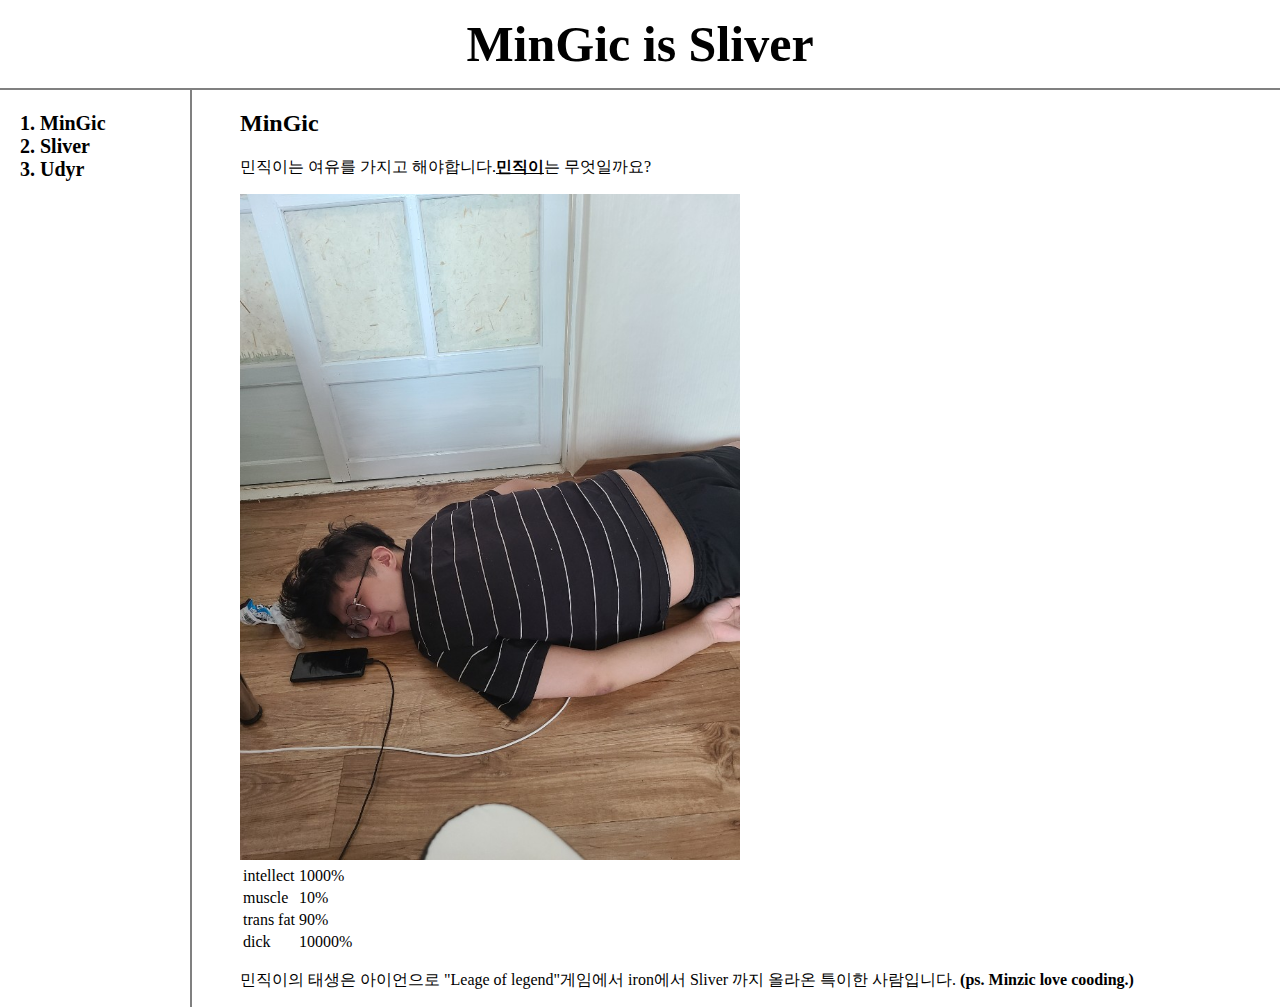
<file: index.html>
<!DOCTYPE html>
<html>
  <head>
    <title>MinGic</title>
    <meta charset="utf-8">
    <link rel="stylesheet" href="style.css">
  </head>
  <body>
    <h1><a href="index.html">MinGic is Sliver</a></h1>
    <div id="grid">
      <ol>
        <li><a href="1.html">MinGic</a></li>
        <li><a href="2.html">Sliver</a></li>
        <li><a href="3.html">Udyr</a></li>
      </ol>
      <div id="article">
        <h2>MinGic</h2>
        <p>민직이는 여유를 가지고 해야합니다.<a href= "https://www.op.gg/summoner/userName=%EC%95%84%EC%A3%BC%EB%8C%80+%EB%86%8D%EC%82%AC%EA%BE%BC" target = "blank" title ="MinGic is Sliver"><strong><u>민직이</u></strong>는 무엇일까요?</a></p>
    <p style ="margin-top=20px;"></p>
    <img src="Minzic.jpg" width="500px">
    <table>
      <tr>
        <td>intellect</td>
        <td>1000%</td>
      </tr>
      <tr>
        <td>muscle</td>
        <td>10%</td>
      </tr>
      <tr>
        <td>trans fat</td>
        <td>90%</td>
      </tr>
      <tr>
        <td>dick</td>
        <td>10000%</td>
      </tr>
    </table>
    <p>민직이의 태생은 아이언으로 "Leage of legend"게임에서 iron에서 Sliver 까지 올라온 특이한 사람입니다.
      <strong>(ps. Minzic love cooding.)</strong>
    </p>
    </div>
  </div>
  </body>
</html>
</file>
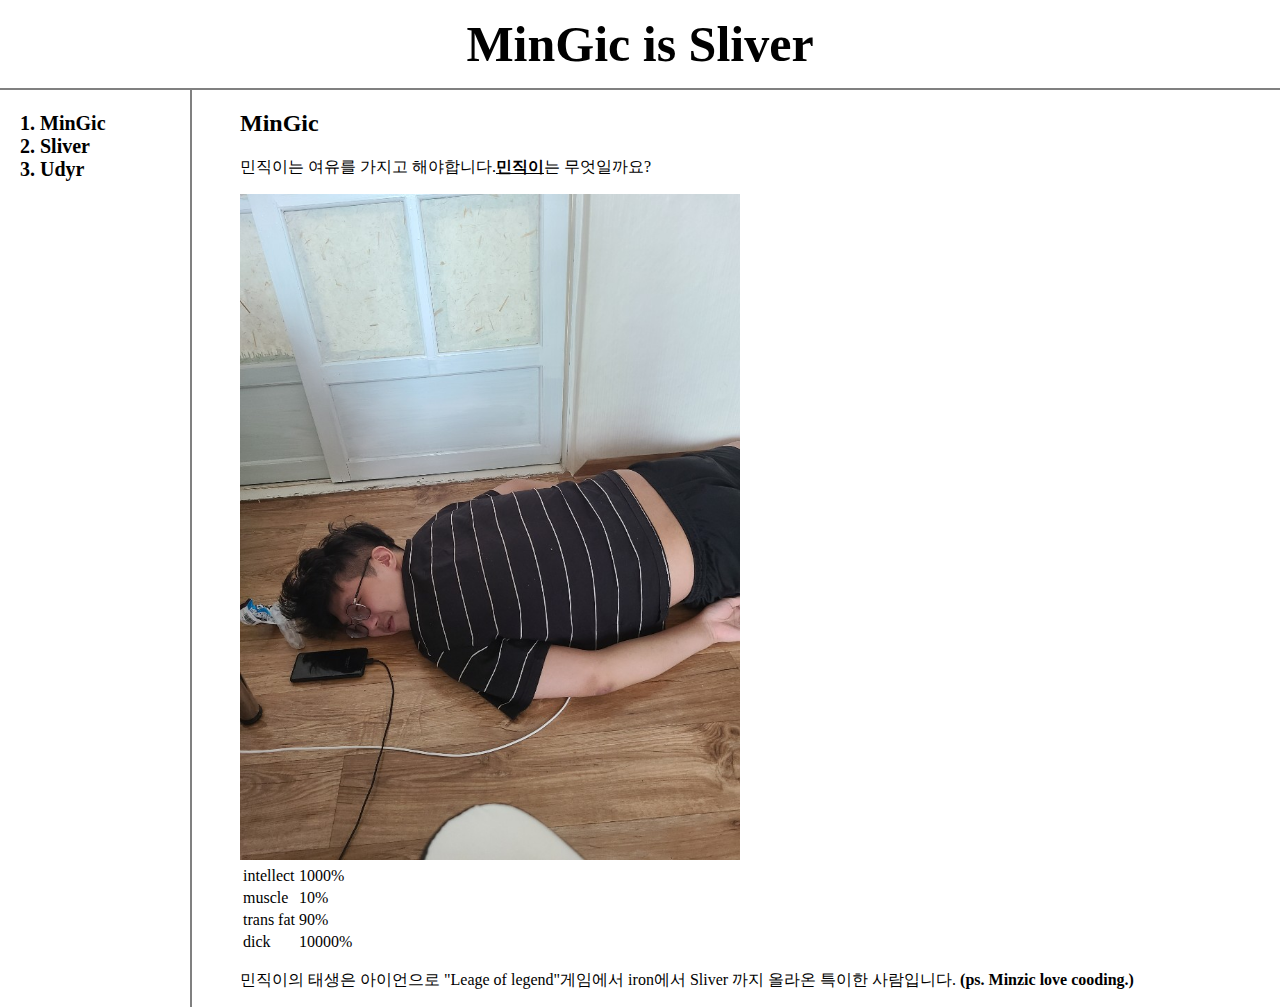
<file: 1.html>
<!DOCTYPE html>
<html>
  <head>
    <title>MinGic</title>
    <meta charset="utf-8">
    <link rel="stylesheet" href="style.css">
  </head>
  <body>
    <h1>MinGic is Sliver</a></h1>
    <div id="grid">
      <ol>
        <li><a href="1.html">MinGic</a></li>
        <li><a href="2.html">Sliver</a></li>
        <li><a href="3.html">Udyr</a></li>
      </ol>
      <div id="article">
        <h2>MinGic</h2>
        <p>민직이는 여유를 가지고 해야합니다.<a href= "https://www.op.gg/summoner/userName=%EC%95%84%EC%A3%BC%EB%8C%80+%EB%86%8D%EC%82%AC%EA%BE%BC" target = "blank" title ="MinGic is Sliver"><strong><u>민직이</u></strong>는 무엇일까요?</a></p>
    <p style ="margin-top=20px;"></p>
    <img src="Minzic.jpg" width="500px">
    <table>
      <tr>
        <td>intellect</td>
        <td>1000%</td>
      </tr>
      <tr>
        <td>muscle</td>
        <td>10%</td>
      </tr>
      <tr>
        <td>trans fat</td>
        <td>90%</td>
      </tr>
      <tr>
        <td>dick</td>
        <td>10000%</td>
      </tr>
    </table>
    <p>민직이의 태생은 아이언으로 "Leage of legend"게임에서 iron에서 Sliver 까지 올라온 특이한 사람입니다.
      <strong>(ps. Minzic love cooding.)</strong>
    </p>
    </div>
  </div>
  </body>
</html>
</file>
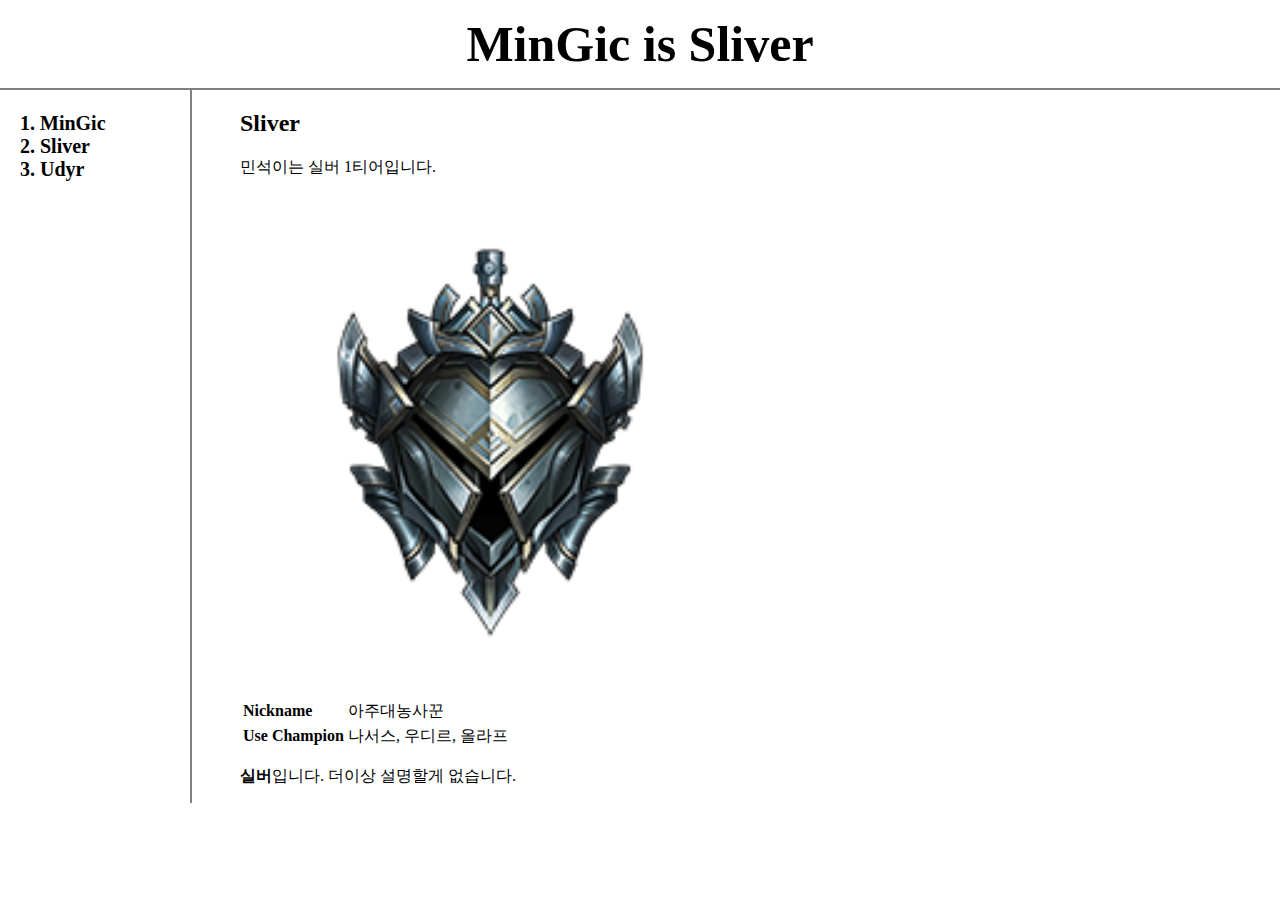
<file: 2.html>
<!DOCTYPE html>
<html>
  <head>
    <title>MinGic</title>
    <meta charset="utf-8">
    <link rel="stylesheet" href="style.css">
  </head>
  <body>
    <h1><a href="index.html">MinGic is Sliver</a></h1>
    <div id="grid">
      <ol>
        <li><a href="1.html">MinGic</a></li>
        <li><a href="2.html">Sliver</a></li>
        <li><a href="3.html">Udyr</a></li>
      </ol>
      <div id="article">
        <h2>Sliver</h2>
        <p>민석이는 실버 1티어입니다.</p>
    <p style ="margin-top=20px;"></p>
    <img src="sliver.png" width="500px">
    <table>
      <tr>
        <td><strong>Nickname</<strong></td>
        <td>아주대농사꾼</td>
      </tr>
      <tr>
        <td><strong>Use Champion</strong></td>
        <td>나서스, 우디르, 올라프</td>
      </tr>
    </table>
    <p><strong>실버</strong>입니다. 더이상 설명할게 없습니다.</p>
    </div>
  </div>
  </body>
</html>
</file>
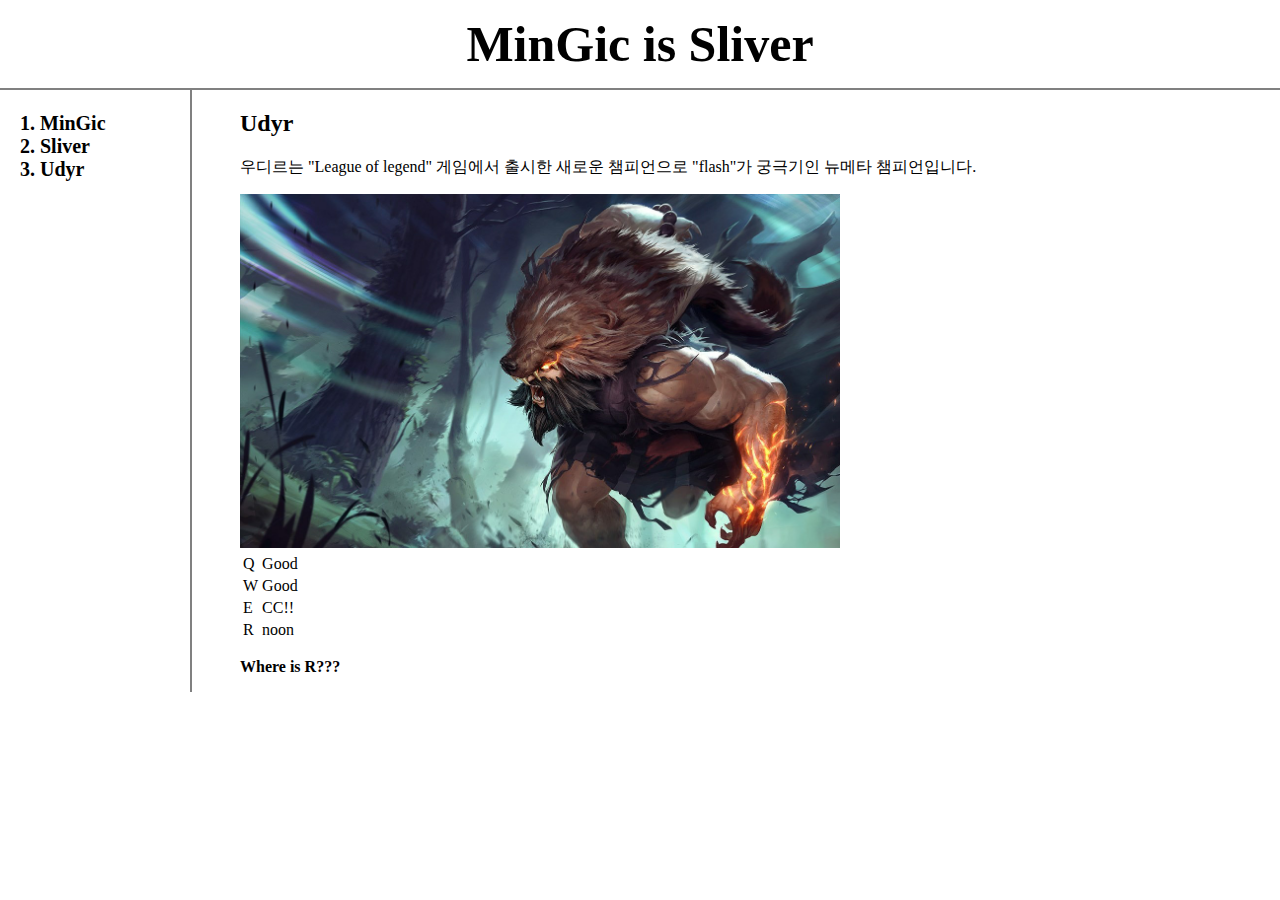
<file: 3.html>
<!DOCTYPE html>
<html>
  <head>
    <title>MinGic</title>
    <meta charset="utf-8">
    <link rel="stylesheet" href="style.css">
  </head>
  <body>
    <h1><a href="index.html">MinGic is Sliver</a></h1>
    <div id="grid">
      <ol>
        <li><a href="1.html">MinGic</a></li>
        <li><a href="2.html">Sliver</a></li>
        <li><a href="3.html">Udyr</a></li>
      </ol>
      <div id="article">
        <h2>Udyr</h2>
        <p>
          우디르는 "League of legend" 게임에서 출시한 새로운 챔피언으로 "flash"가 궁극기인 뉴메타 챔피언입니다.
        </p>
    <img src="udyr.jpg" width="600px">
    <table>
      <tr>
        <td>Q</td>
        <td>Good</td>
      </tr>
      <tr>
        <td>W</td>
        <td>Good</td>
      </tr>
      <tr>
        <td>E</td>
        <td>CC!!</td>
      </tr>
      <tr>
        <td>R</td>
        <td>noon</td>
      </tr>
    </table>
    <p><strong>Where is R???</strong></p>
    </div>
  </div>
  </body>
</html>
</file>
<file: style.css>
body{
  margin:0;
}
  a {
    color:black;
    text-decoration: none;
  }
  h1 {
    font-size:50px;
    text-align:center;
    border-bottom:2px solid gray;
    margin:0;
    padding:15px;
  }
  ol{
    border-right:2px solid gray;
    width:150px;
    margin:0;
  }
  li {
    font-size:20px;
    font-weight:bolder;
  }
  #article {
    padding-left: 20px;
  }
  #grid{
    display:grid;
    grid-template-columns: 220px 1fr;
  }
  #grid ol{
    padding-left:40px;
    padding-top: 22px;
  }
  @media(max-width:800px) {
    #grid{
      display: block;
    }
    ol{
      border-right:none;
    }
    h1{
      border-bottom: none;
    }
  }
</file>
